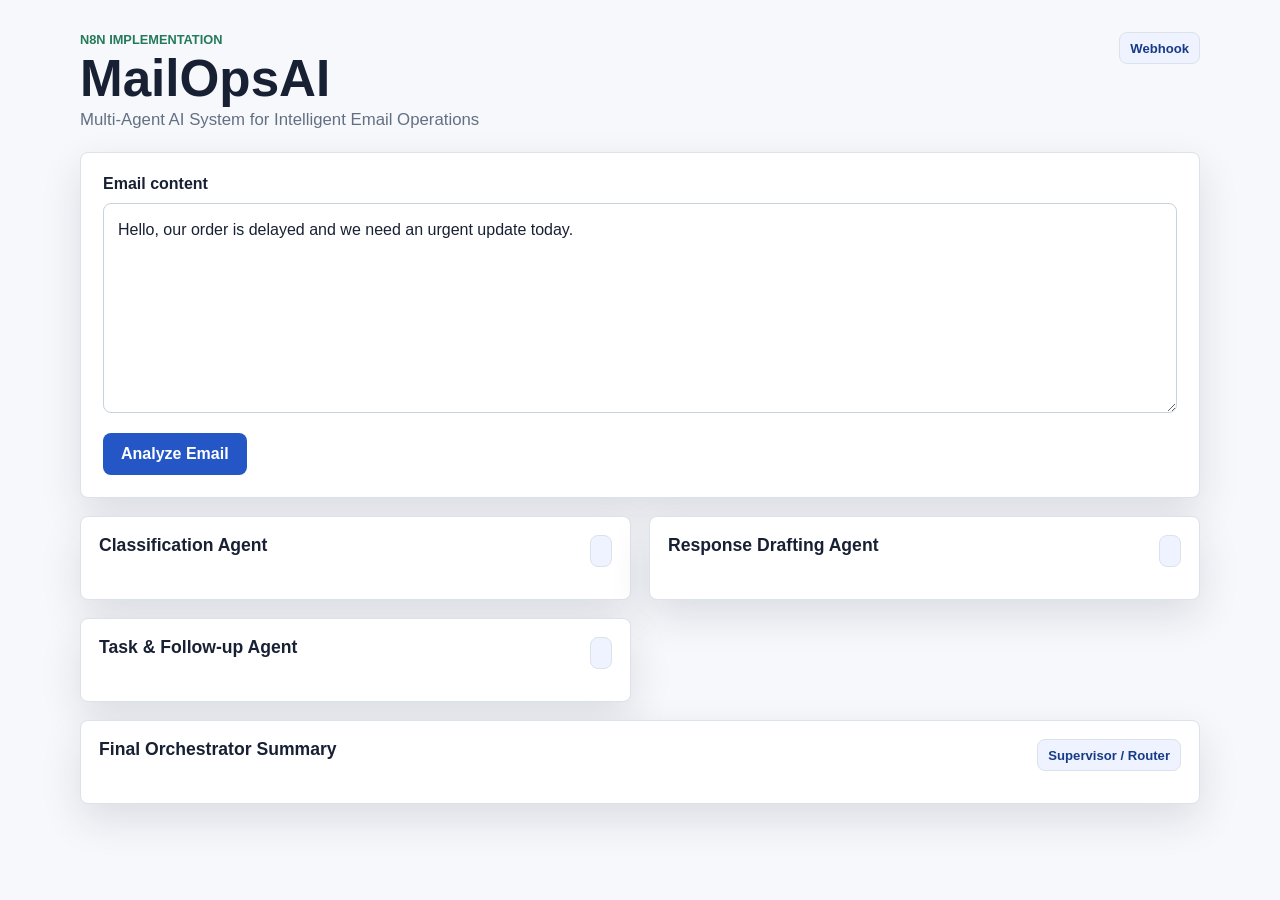
<file: n8n_implementation/frontend/index.html>
<!DOCTYPE html>
<html lang="en">
<head>
  <meta charset="UTF-8" />
  <meta name="viewport" content="width=device-width, initial-scale=1.0" />
  <title>MailOpsAI n8n</title>
  <link rel="stylesheet" href="style.css" />
</head>
<body>
  <main class="app-shell">
    <section class="workspace">
      <header class="topbar">
        <div>
          <p class="eyebrow">n8n Implementation</p>
          <h1>MailOpsAI</h1>
          <p class="subtitle">Multi-Agent AI System for Intelligent Email Operations</p>
        </div>
        <span class="status-pill">Webhook</span>
      </header>

      <section class="input-panel">
        <label for="emailInput">Email content</label>
        <textarea id="emailInput" placeholder="Paste an email and send it to your n8n webhook...">Hello, our order is delayed and we need an urgent update today.</textarea>
        <div class="actions">
          <button id="analyzeBtn" type="button">Analyze Email</button>
          <span id="loadingState" class="loading" hidden>Waiting for n8n workflow...</span>
        </div>
        <p id="errorBox" class="error" hidden></p>
      </section>

      <section id="results" class="results" hidden>
        <article class="card">
          <div class="card-head">
            <h2>Classification Agent</h2>
            <span id="classificationPattern"></span>
          </div>
          <dl id="classificationOutput"></dl>
        </article>

        <article class="card">
          <div class="card-head">
            <h2>Response Drafting Agent</h2>
            <span id="responsePattern"></span>
          </div>
          <dl id="responseOutput"></dl>
        </article>

        <article class="card">
          <div class="card-head">
            <h2>Task &amp; Follow-up Agent</h2>
            <span id="taskPattern"></span>
          </div>
          <div id="taskOutput"></div>
        </article>

        <article class="card summary-card">
          <div class="card-head">
            <h2>Final Orchestrator Summary</h2>
            <span>Supervisor / Router</span>
          </div>
          <dl id="summaryOutput"></dl>
        </article>
      </section>
    </section>
  </main>

  <script src="app.js"></script>
</body>
</html>
</file>
<file: n8n_implementation/frontend/style.css>
:root {
  color-scheme: light;
  --bg: #f7f8fb;
  --surface: #ffffff;
  --ink: #182033;
  --muted: #637083;
  --line: #dbe2ea;
  --primary: #2457c5;
  --primary-dark: #183b87;
  --green: #247a5a;
  --amber: #a16207;
  --shadow: 0 16px 40px rgba(20, 32, 58, 0.12);
}

* {
  box-sizing: border-box;
}

body {
  margin: 0;
  font-family: Inter, Segoe UI, Arial, sans-serif;
  color: var(--ink);
  background: var(--bg);
}

.app-shell {
  min-height: 100vh;
  padding: 32px 18px;
}

.workspace {
  width: min(1120px, 100%);
  margin: 0 auto;
}

.topbar {
  display: flex;
  justify-content: space-between;
  align-items: flex-start;
  gap: 20px;
  margin-bottom: 22px;
}

.eyebrow {
  margin: 0 0 6px;
  color: var(--green);
  font-size: 0.8rem;
  font-weight: 700;
  text-transform: uppercase;
  letter-spacing: 0;
}

h1,
h2,
p {
  margin-top: 0;
}

h1 {
  margin-bottom: 6px;
  font-size: clamp(2rem, 6vw, 3.2rem);
  line-height: 1;
}

.subtitle {
  color: var(--muted);
  font-size: 1.05rem;
  margin-bottom: 0;
}

.status-pill,
.card-head span {
  display: inline-flex;
  align-items: center;
  min-height: 32px;
  padding: 6px 10px;
  border: 1px solid var(--line);
  border-radius: 8px;
  color: var(--primary-dark);
  background: #eef3ff;
  font-size: 0.82rem;
  font-weight: 700;
  white-space: nowrap;
}

.input-panel,
.card {
  background: var(--surface);
  border: 1px solid var(--line);
  border-radius: 8px;
  box-shadow: var(--shadow);
}

.input-panel {
  padding: 22px;
}

label {
  display: block;
  margin-bottom: 10px;
  font-weight: 700;
}

textarea {
  width: 100%;
  min-height: 210px;
  resize: vertical;
  border: 1px solid #c9d3df;
  border-radius: 8px;
  padding: 14px;
  color: var(--ink);
  font: inherit;
  line-height: 1.5;
  outline: none;
}

textarea:focus {
  border-color: var(--primary);
  box-shadow: 0 0 0 3px rgba(36, 87, 197, 0.14);
}

.actions {
  display: flex;
  align-items: center;
  gap: 14px;
  flex-wrap: wrap;
  margin-top: 16px;
}

button {
  border: 0;
  border-radius: 8px;
  padding: 12px 18px;
  color: #fff;
  background: var(--primary);
  font: inherit;
  font-weight: 700;
  cursor: pointer;
}

button:disabled {
  cursor: wait;
  opacity: 0.7;
}

.loading {
  color: var(--amber);
  font-weight: 700;
}

.error {
  margin: 14px 0 0;
  color: #9b1c1c;
  font-weight: 700;
}

.results {
  display: grid;
  grid-template-columns: repeat(2, minmax(0, 1fr));
  gap: 18px;
  margin-top: 18px;
}

.card {
  padding: 18px;
}

.summary-card {
  grid-column: 1 / -1;
}

.card-head {
  display: flex;
  justify-content: space-between;
  gap: 12px;
  align-items: flex-start;
  margin-bottom: 14px;
}

.card h2 {
  margin: 0;
  font-size: 1.1rem;
}

dl {
  display: grid;
  gap: 10px;
  margin: 0;
}

dt {
  color: var(--muted);
  font-size: 0.78rem;
  font-weight: 800;
  text-transform: uppercase;
}

dd {
  margin: 3px 0 0;
  line-height: 1.5;
  white-space: pre-wrap;
}

.task-list {
  display: grid;
  gap: 10px;
  margin-bottom: 12px;
}

.task-item {
  border: 1px solid var(--line);
  border-radius: 8px;
  padding: 12px;
  background: #fbfcfe;
}

@media (max-width: 760px) {
  .app-shell {
    padding: 20px 12px;
  }

  .topbar,
  .card-head {
    flex-direction: column;
  }

  .results {
    grid-template-columns: 1fr;
  }

  .input-panel,
  .card {
    padding: 16px;
  }
}
</file>
